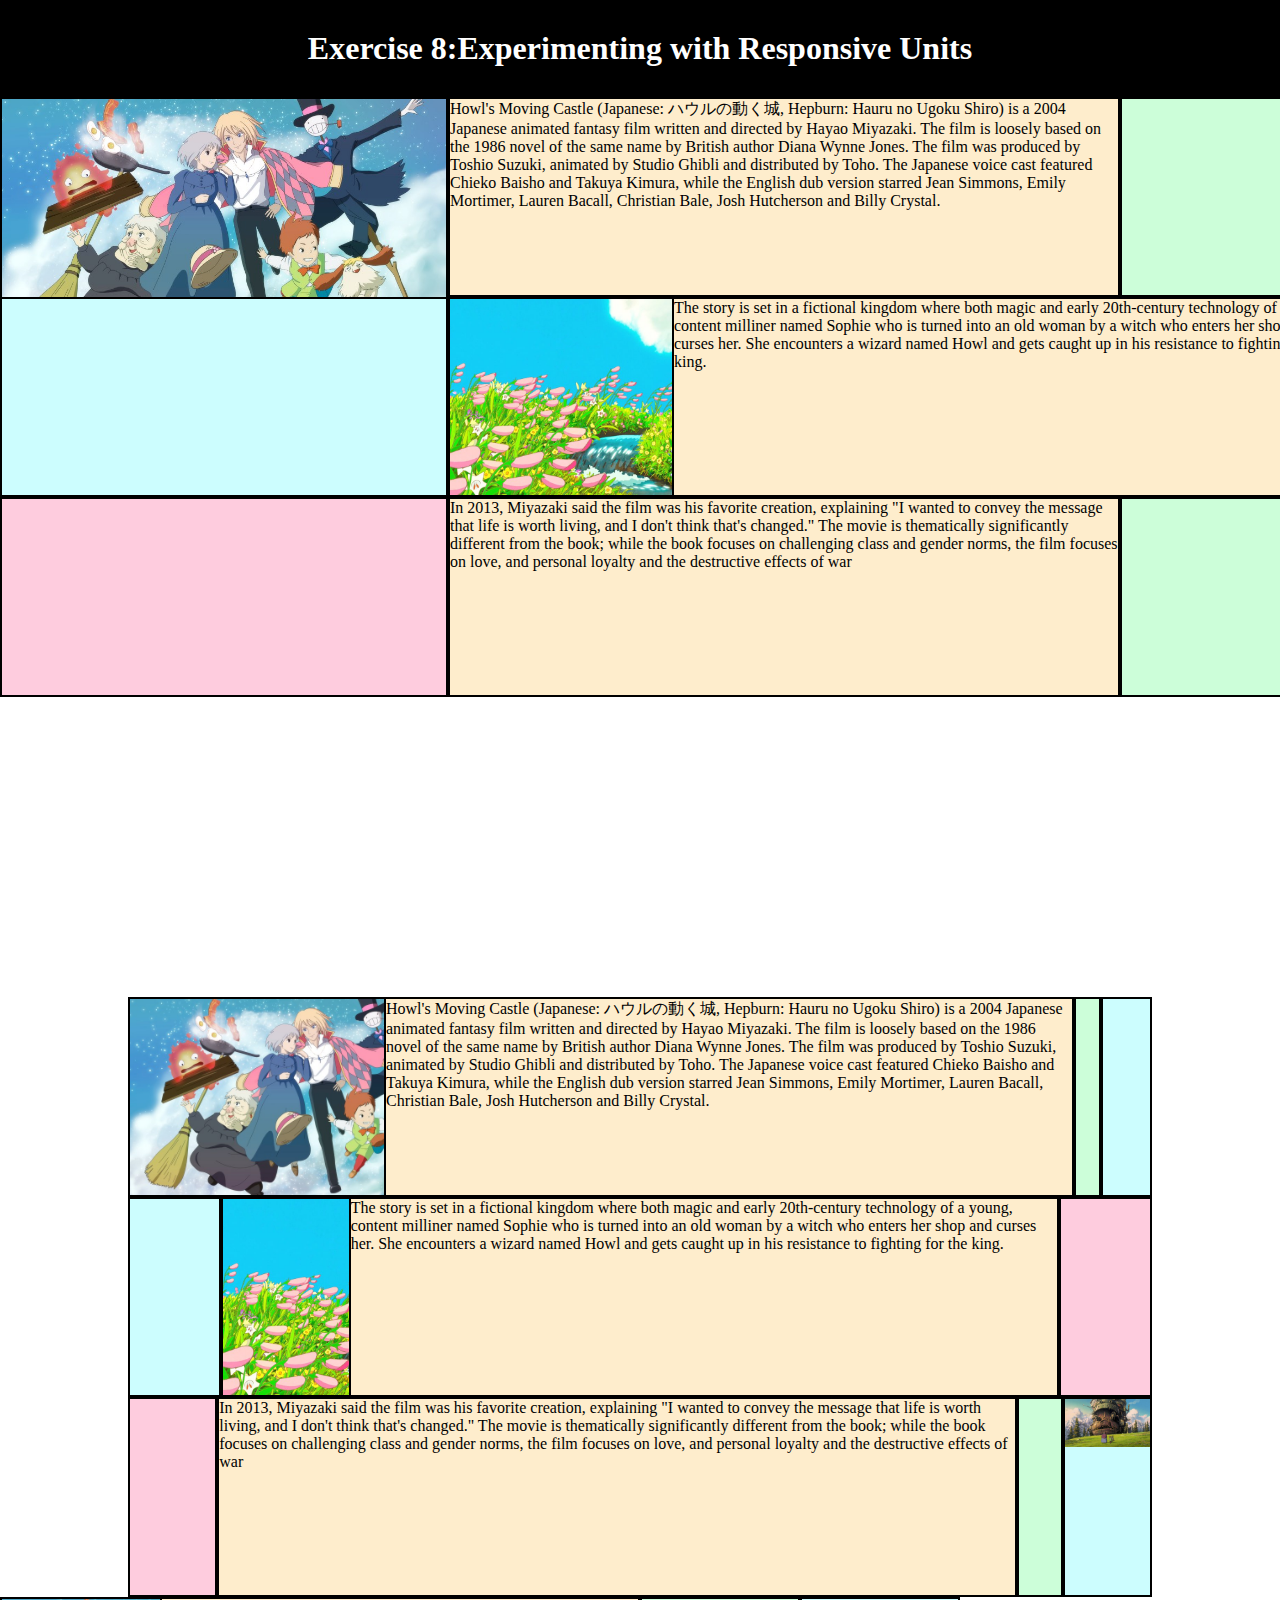
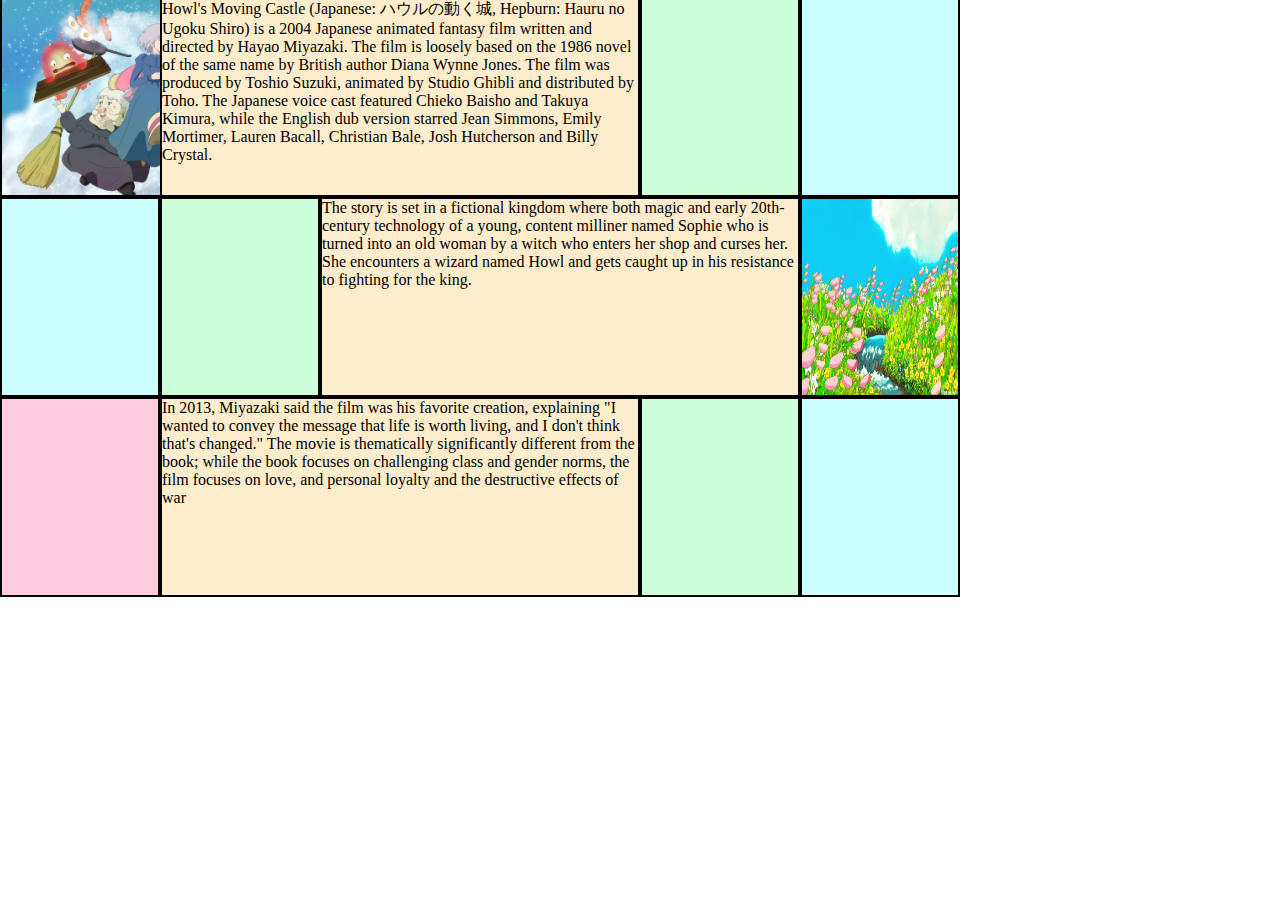
<file: ex8_student-files/index.html>
<!DOCTYPE html>
<html lang="en" dir="ltr">

<head>
  <!--  Beginning of code snippet to tell device to determine the websites dimensions based on viewport size   -->
  <meta name="viewport" content="width=device-width, initial-scale=1, shrink-to-fit=no">
  <meta charset="utf-8">
  <title>Exercise 8 – Responsive Units</title>
  <link rel="stylesheet" href="assets/styles.css">
</head>

<body>

  <header>
    <h1><span>Exercise 8:</span>Experimenting with Responsive Units</h1>
  </header>

  <!-- Static Section Begin -->
  <section class="static">
    <!-- Row 1 Begin -->
    <div class="row">
      <div class="quarter_column">
       <img width="100%" src="assets/howl1.jpg" alt="">
      </div>
      <div class="three-eighths_column">
        <p>Howl's Moving Castle (Japanese: ハウルの動く城, Hepburn: Hauru no Ugoku Shiro)
          is a 2004 Japanese animated fantasy film written and directed by Hayao Miyazaki.
          The film is loosely based on the 1986 novel of the same name by British author
          Diana Wynne Jones. The film was produced by Toshio Suzuki, animated by Studio
          Ghibli and distributed by Toho. The Japanese voice cast featured Chieko Baisho
          and Takuya Kimura, while the English dub version starred Jean Simmons, Emily Mortimer,
          Lauren Bacall, Christian Bale, Josh Hutcherson and Billy Crystal.</p>
      </div>
      <div class="eighth_column">

      </div>
      <div class="extra quarter_column">

      </div>
    </div>
    <!-- Row 2 Begin -->
    <div class="row">
      <div class="extra quarter_column">

      </div>
      <div class="eighth_column">
       <img height="100%" src="assets/howl3.jpg" alt="">
      </div>
      <div class="three-eighths_column">
       <p>The story is set in a fictional kingdom where both magic and early 20th-century technology
          of a young, content milliner named Sophie who is turned into an old woman by a witch who enters
          her shop and curses her. She encounters a wizard named Howl and gets caught up in his resistance
          to fighting for the king.</p>
      </div>
      <div class="quarter_column">

      </div>
    </div>
    <!-- Row 3 Begin -->
    <div class="row">
      <div class="quarter_column">

      </div>
      <div class="three-eighths_column">
       <p>In 2013, Miyazaki said the film was his favorite creation, explaining "I wanted to convey the
         message that life is worth living, and I don't think that's changed." The movie is thematically
         significantly different from the book; while the book focuses on challenging class and gender norms,
         the film focuses on love, and personal loyalty and the destructive effects of war</p>
      </div>
      <div class="eighth_column">

      </div>
      <div class="extra quarter_column">
       <img width="100%" height="100%" src="assets/howl2.jpg" alt="">
      </div>
    </div>
  </section>
  <!-- Static Section end -->

  <!-- HYBRID Section Begins -->
  <section class="hybrid">
    <!-- Row 1 Begin -->
    <div class="row">
      <div class="quarter_column">
      <img height="100%" src="assets/howl1.jpg" alt="">
      </div>
      <div class="three-eighths_column">
        <p>Howl's Moving Castle (Japanese: ハウルの動く城, Hepburn: Hauru no Ugoku Shiro)
          is a 2004 Japanese animated fantasy film written and directed by Hayao Miyazaki.
          The film is loosely based on the 1986 novel of the same name by British author
          Diana Wynne Jones. The film was produced by Toshio Suzuki, animated by Studio
          Ghibli and distributed by Toho. The Japanese voice cast featured Chieko Baisho
          and Takuya Kimura, while the English dub version starred Jean Simmons, Emily Mortimer,
          Lauren Bacall, Christian Bale, Josh Hutcherson and Billy Crystal.</p>
      </div>
      <div class="eighth_column">

      </div>
      <div class="extra quarter_column">

      </div>
    </div>
    <!-- Row 2 Begin -->
    <div class="row">
      <div class="extra quarter_column">

      </div>
      <div class="eighth_column">
       <img height="100%" src="assets/howl3.jpg" alt="">
      </div>
      <div class="three-eighths_column">
        <p>The story is set in a fictional kingdom where both magic and early 20th-century technology
           of a young, content milliner named Sophie who is turned into an old woman by a witch who enters
           her shop and curses her. She encounters a wizard named Howl and gets caught up in his resistance
           to fighting for the king.</p>
      </div>
      <div class="quarter_column">

      </div>
    </div>
    <!-- Row 3 Begin -->
    <div class="row">
      <div class="quarter_column">

      </div>
      <div class="three-eighths_column">
        <p>In 2013, Miyazaki said the film was his favorite creation, explaining "I wanted to convey the
          message that life is worth living, and I don't think that's changed." The movie is thematically
          significantly different from the book; while the book focuses on challenging class and gender norms,
          the film focuses on love, and personal loyalty and the destructive effects of war</p>
      </div>
      <div class="eighth_column">

      </div>
      <div class="extra quarter_column">
       <img width="100%" src="assets/howl2.jpg" alt="">
      </div>
    </div>
  </section>
  <!-- HYBRID Section ENDS -->

  <!-- Responsive Section Begins -->
  <section class="responsive">
    <!-- Row 1 Begin -->
    <div class="row">
      <div class="quarter_column">
       <img  height="100%" src="assets/howl1.jpg" alt="">
      </div>
      <div class="three-eighths_column">
        <p>Howl's Moving Castle (Japanese: ハウルの動く城, Hepburn: Hauru no Ugoku Shiro)
          is a 2004 Japanese animated fantasy film written and directed by Hayao Miyazaki.
          The film is loosely based on the 1986 novel of the same name by British author
          Diana Wynne Jones. The film was produced by Toshio Suzuki, animated by Studio
          Ghibli and distributed by Toho. The Japanese voice cast featured Chieko Baisho
          and Takuya Kimura, while the English dub version starred Jean Simmons, Emily Mortimer,
          Lauren Bacall, Christian Bale, Josh Hutcherson and Billy Crystal.</p>
      </div>
      <div class="eighth_column">

      </div>
      <div class="extra quarter_column">

      </div>
    </div>
    <!-- Row 2 Begin -->
    <div class="row">
      <div class="extra quarter_column">

      </div>
      <div class="eighth_column">

      </div>
      <div class="three-eighths_column">
        <p>The story is set in a fictional kingdom where both magic and early 20th-century technology
           of a young, content milliner named Sophie who is turned into an old woman by a witch who enters
           her shop and curses her. She encounters a wizard named Howl and gets caught up in his resistance
           to fighting for the king.</p>
      </div>
      <div class="quarter_column">
<img width="100%" height="100%"src="assets/howl3.jpg" alt="">
      </div>
    </div>
    <!-- Row 3 Begin -->
    <div class="row">
      <div class="quarter_column">

      </div>
      <div class="three-eighths_column">
        <p>In 2013, Miyazaki said the film was his favorite creation, explaining "I wanted to convey the
          message that life is worth living, and I don't think that's changed." The movie is thematically
          significantly different from the book; while the book focuses on challenging class and gender norms,
          the film focuses on love, and personal loyalty and the destructive effects of war</p>
      </div>
      <div class="eighth_column">

      </div>
      <div class="extra quarter_column">

      </div>
    </div>
  </section>
  <!-- Responsive Section ENDS -->



</body>

</html>
</file>
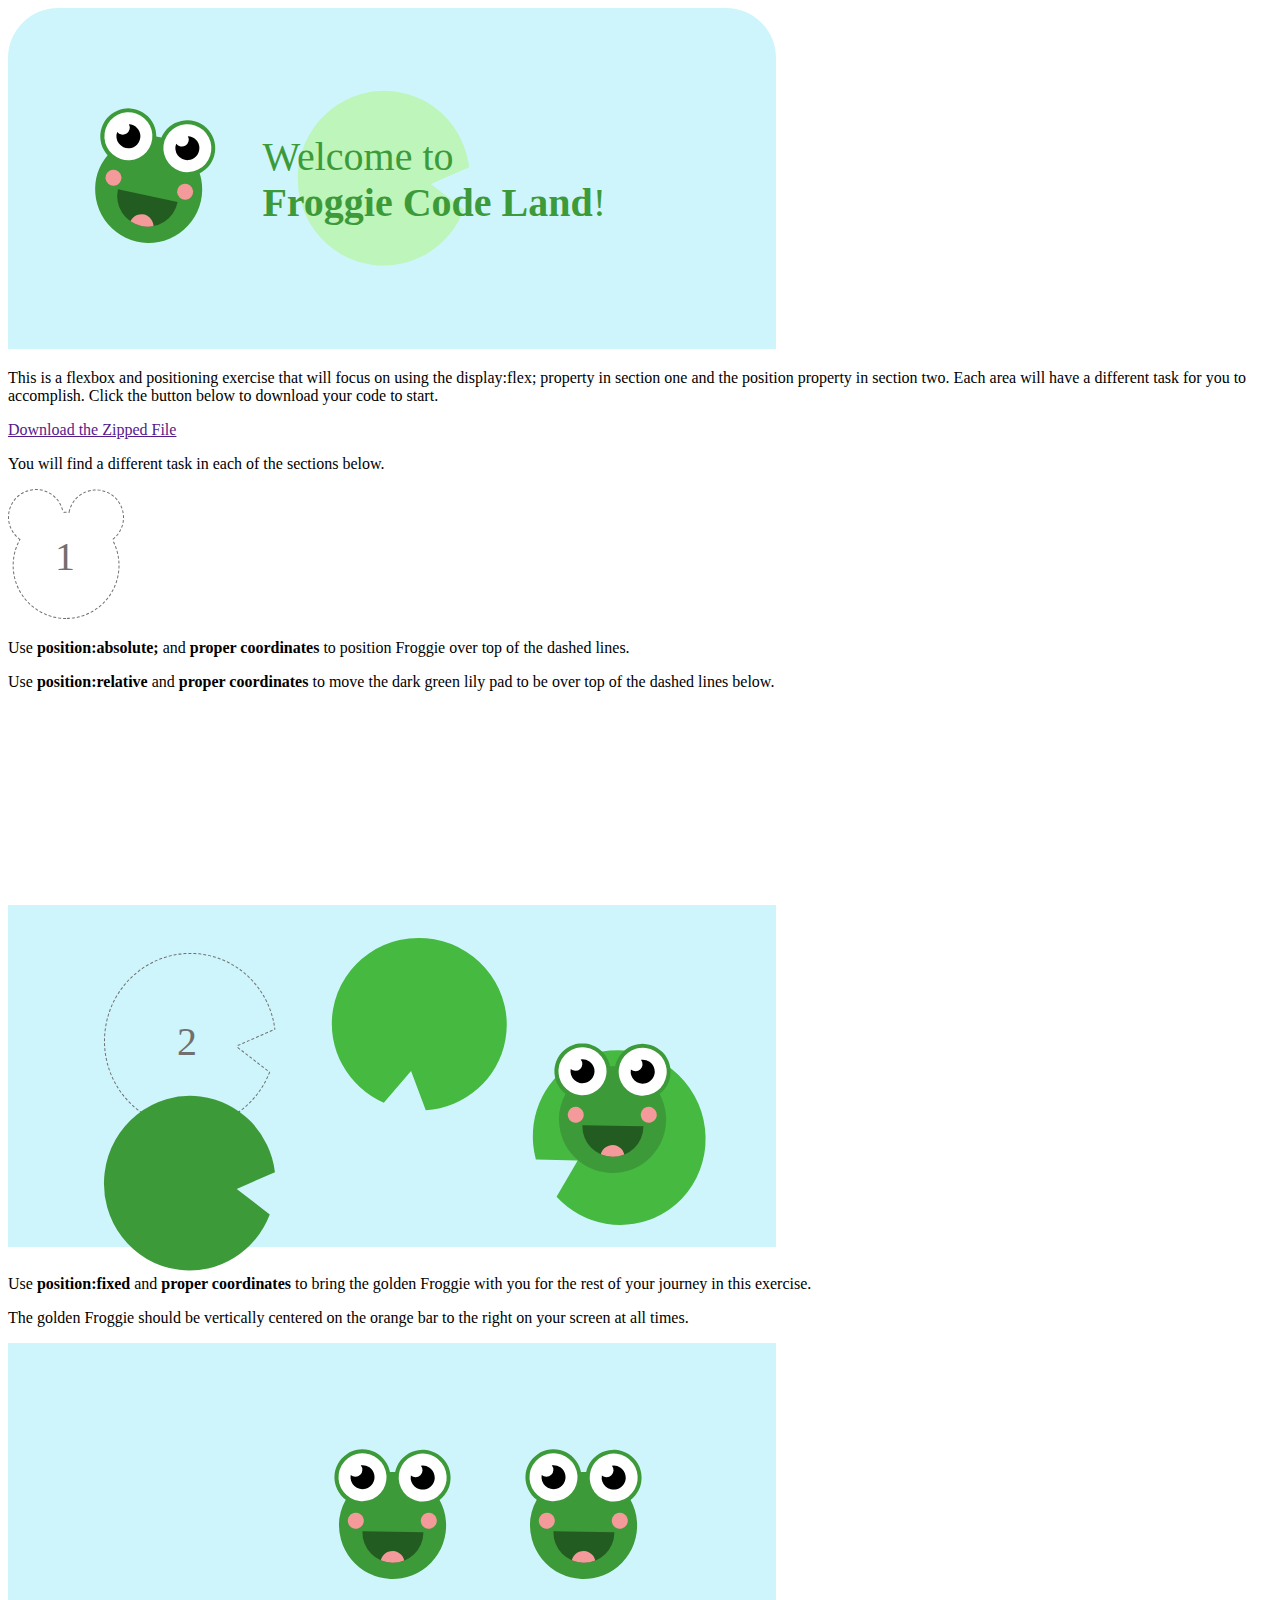
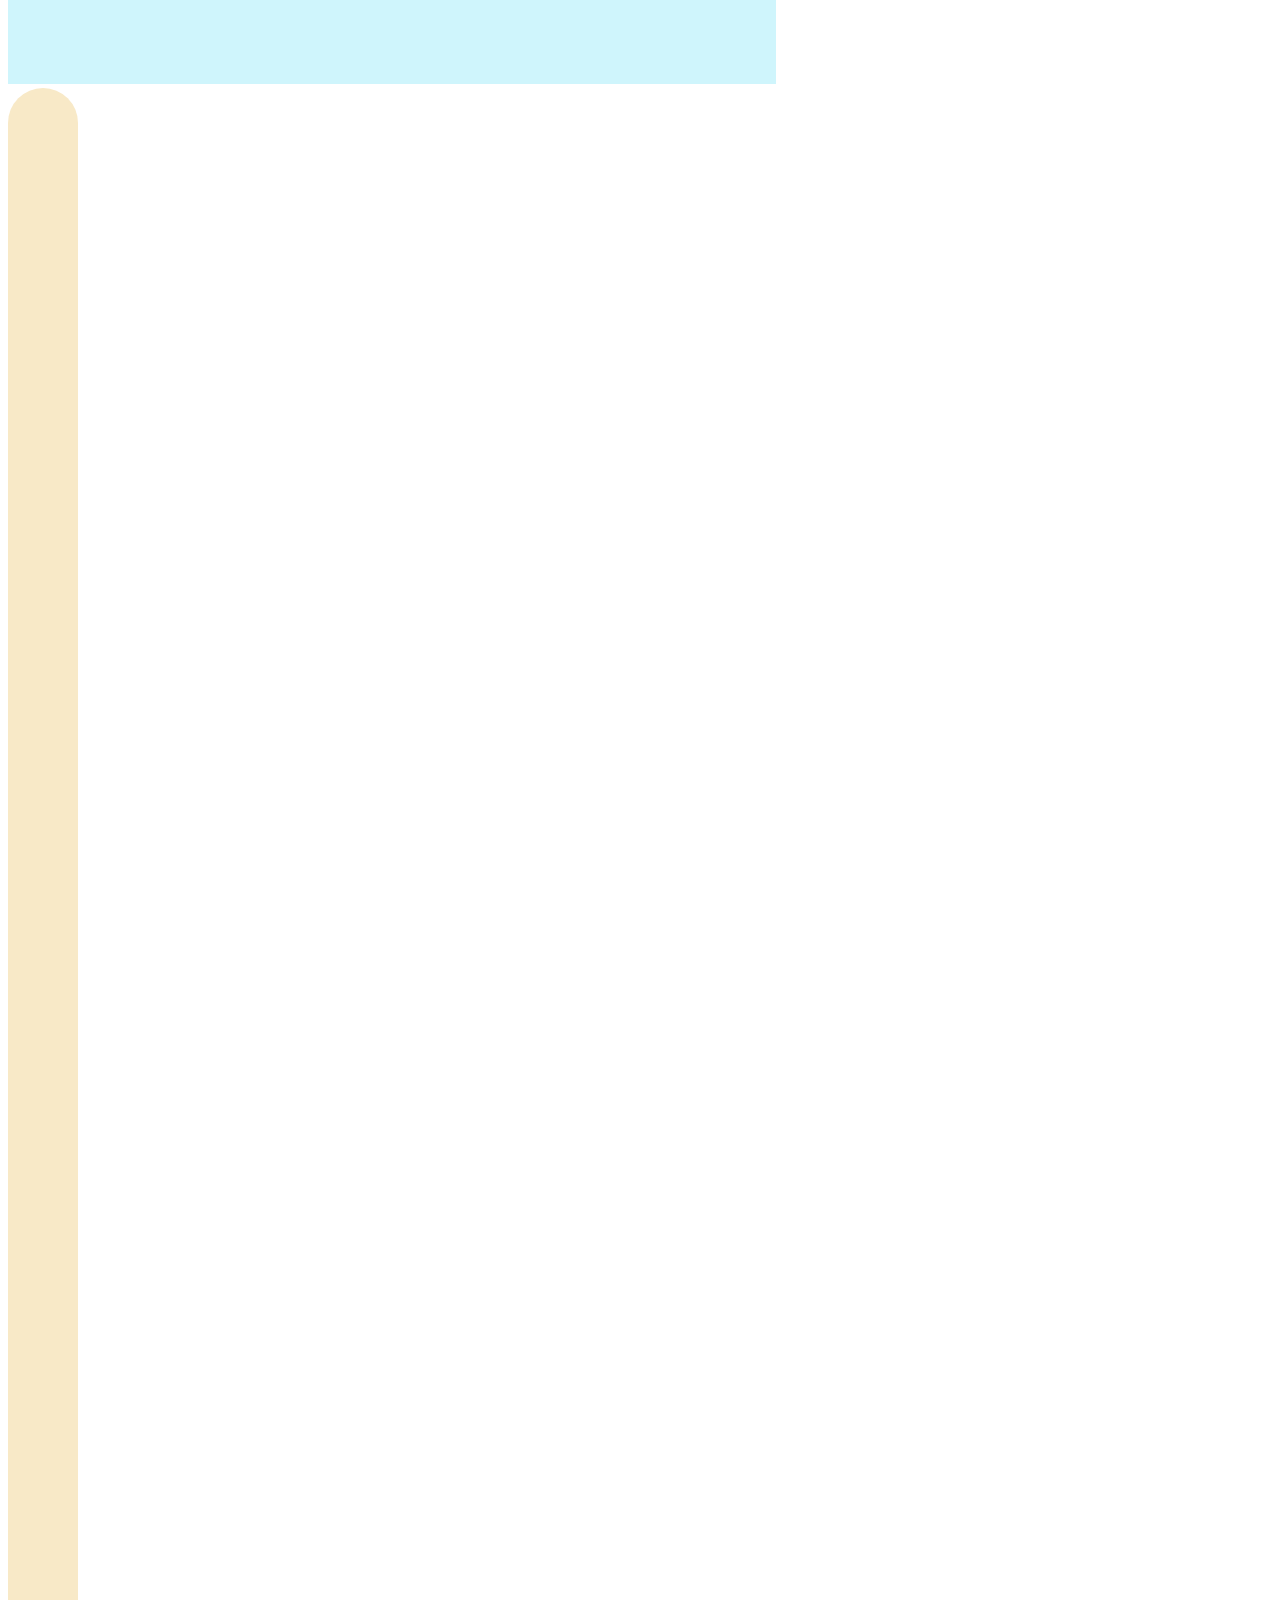
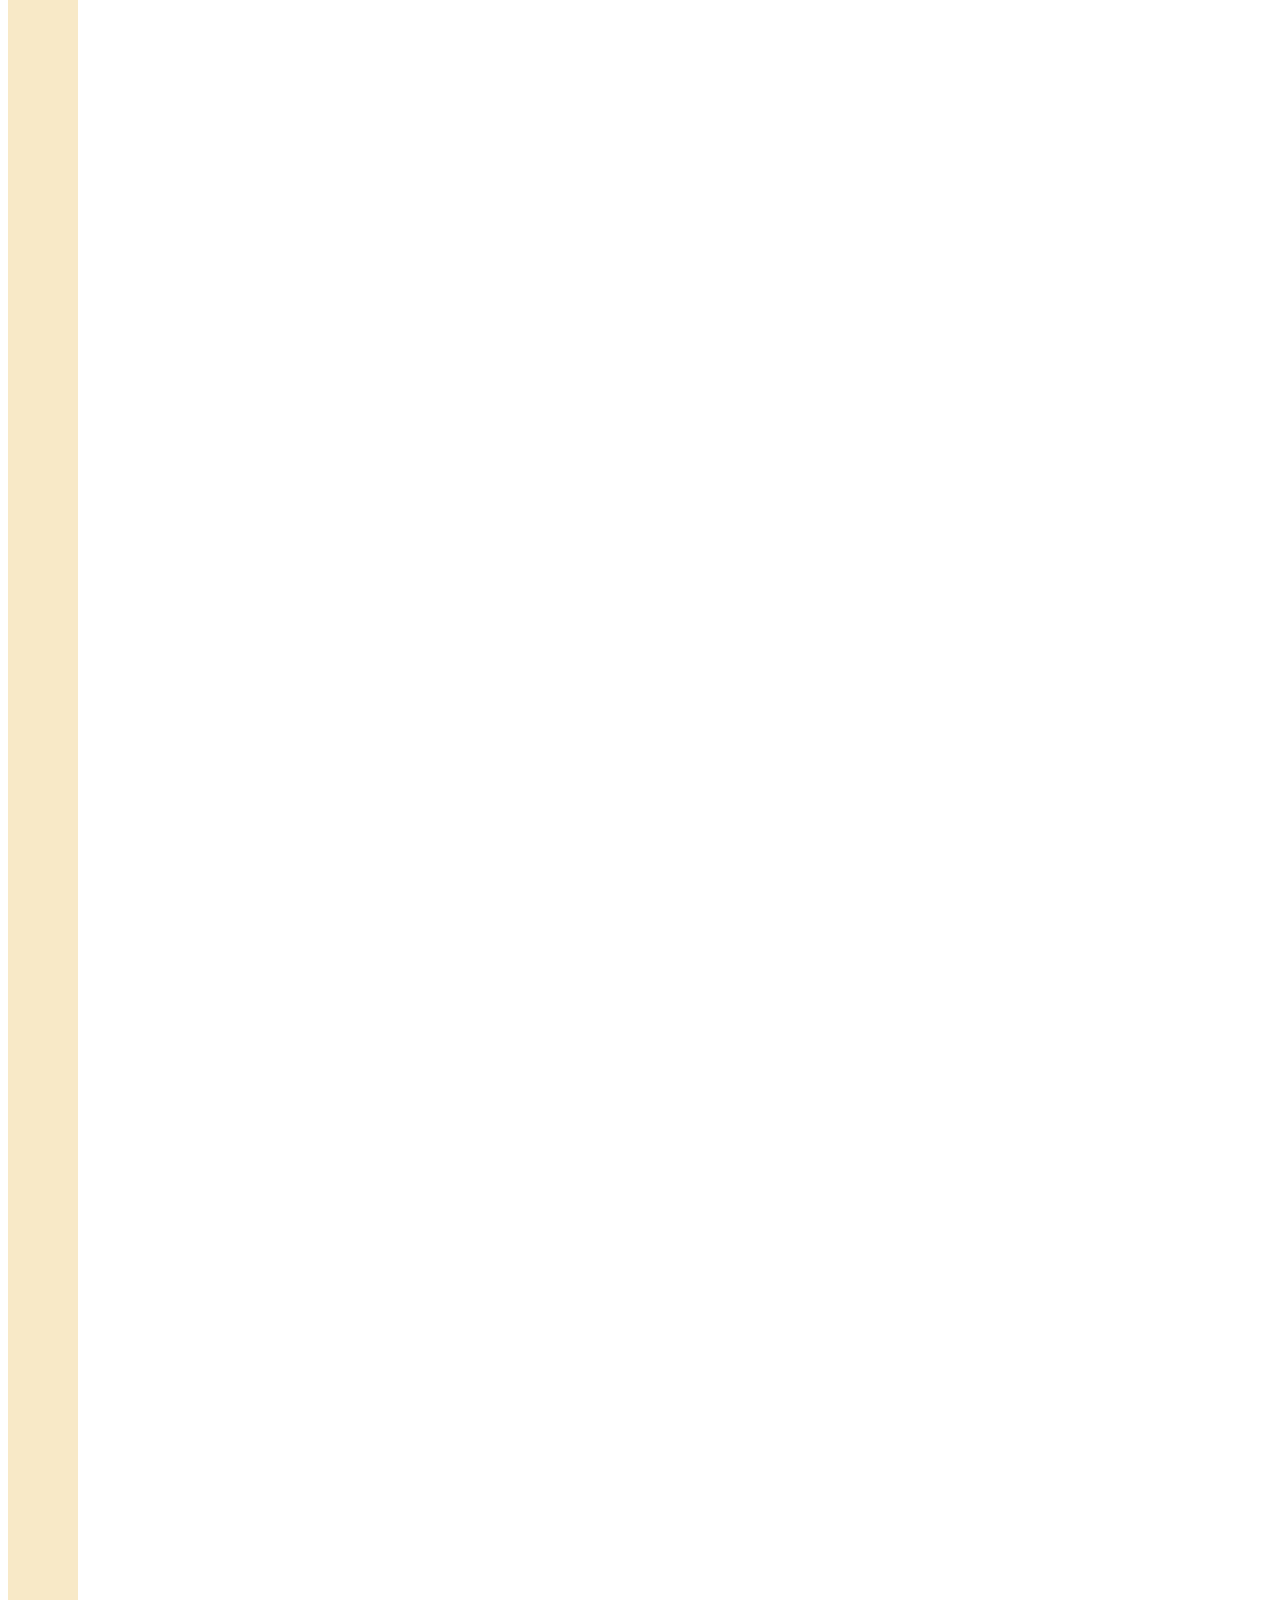
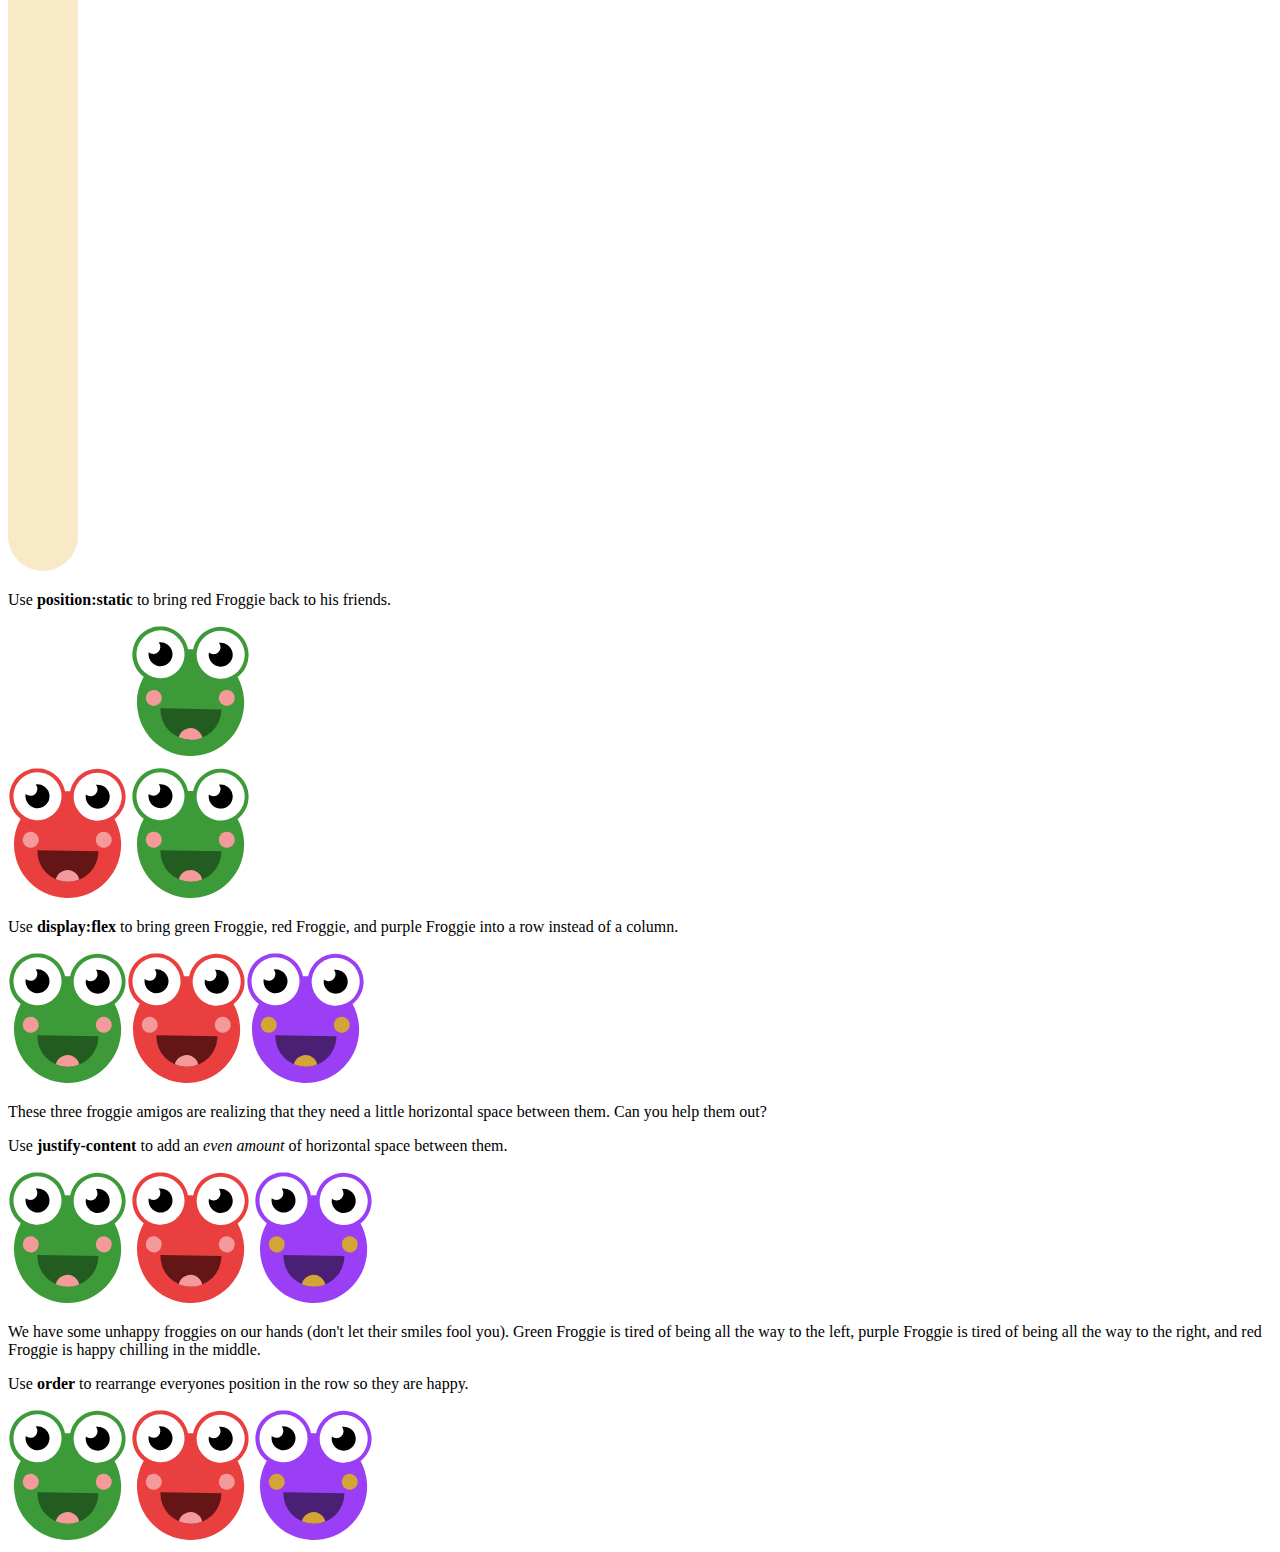
<file: project1/exercise4/index.html>
<!DOCTYPE html>
<html lang="en" dir="ltr">

<head>
  <meta charset="utf-8">
  <title>Exercise 4: Positioning Objects</title>
  <link href="https://fonts.googleapis.com/css?family=Space+Mono:400,400i,700&display=swap" rel="stylesheet">
  <link rel="stylesheet" href="https://jordanagk.github.io/exercises/exercise-4/ex4_positioning/assets/styles.css">
  <!-- <link rel="stylesheet" href="https://jordanagk.github.io/exercises/exercise-4/ex4_positioning/assets/final-answers.css"> -->
  <link rel="stylesheet" href="assets/your-answers.css">


</head>

<body>
  <div class="container">
    <!-- begin Intro section -->
    <img class="lineup" src="assets/header.svg" alt="">

    <div class="white-paragraph intro-section">
      <p>This is a flexbox and positioning exercise that will focus on using the display:flex; property in section one and the position property in section two. Each area will have a different task for you to accomplish. Click the button below to
        download your code to start.</p>

      <a id="download-button" href="" download>Download the Zipped File</a>

      <p>You will find a different task in each of the sections below.</p>
    </div>
    <!-- end Intro section -->

    <!-- begin Absolute section -->
    <div id="pro-one" class="fix-blue">
      <img src="assets/frog-head-1.svg" alt="">
      <!-- Move the #green-froggie to sit over top of the frog-head-1.svg by using position:absolute and the proper coordinates. -->
      <img id="green-froggie" src="assets/green-froggie.svg" alt="">
      <p>Use <b>position:absolute;</b> and <b>proper coordinates</b> to position Froggie over top of the dashed lines.</p>
    </div>
    <!-- end Absolute Section -->

    <!-- Begin Relative Section -->
    <div class="white-paragraph">
      <p>Use <b>position:relative</b> and <b>proper coordinates</b> to move the dark green lily pad to be over top of the dashed lines below.</p>
    </div>
    <div class="rel-green">
      <!-- Move the #rel-lily-pad to sit over top of the dotted outline with the number 2 by using position:relative and the proper coordinates. -->
      <img id="rel-lily-pad" src="assets/lily-pad.svg" alt="">
    </div>
    <img class="lineup rel-blue" src="assets/rel-blue.svg" alt="">
    <!-- end Relative section -->

    <!-- begin Fixed section -->
    <div class="white-paragraph">
      <p>Use <b>position:fixed</b> and <b>proper coordinates</b> to bring the <span class="froggie gold">golden Froggie</span> with you for the rest of your journey in this exercise.</p>
      <p>The <span class="froggie gold">golden Froggie</span> should be vertically centered on the orange bar to the right on your screen at all times.</p>
    </div>
    <div class="pos-rel fix-blue">
      <img src="assets/fix-blue.svg" alt="">
      <!-- Move the #gold-froggie to sit over top of the orange rounded rectangle on the right side of the screen by using position:fixed and the proper coordinates. -->
      <img id="gold-froggie" src="assets/gold-froggie.svg" alt="">
    </div>
    <img id="fix-rec" class="lineup" src="assets/fix-rounded-rectangle.svg" alt="">
    <!-- end Fixed section -->

    <!-- begin Static section -->
    <div class="white-paragraph">
      <p>Use <b>position:static</b> to bring <span class="red froggie">red Froggie</span> back to his friends.</p>
    </div>
    <img id="red-froggie" src="assets/red-froggie.svg" alt="">
    <img class="dis-blo" src="assets/sta-frogs.svg" alt="">
    <!-- end Static section -->

    <!-- Begin Flexbox Section 1 -->
    <section class="flexbox">
      <div class="white-paragraph">
        <!-- Use display:flex to make all three froggies line up in a row. Remember display:flex needs to be applied to the PARENT element in order to work. -->
        <p>Use <b>display:flex</b> to bring <span class="green froggie">green Froggie</span>, <span class="red froggie">red Froggie</span>, and <span class="purple froggie">purple Froggie</span> into a row instead of a column.</p>
      </div>
      <div class="flexbox-frogs-1">
        <img src="assets/green-froggie.svg" alt="">
        <img src="assets/red-froggie.svg" alt="">
        <img src="assets/purple-froggie.svg" alt="">
      </div>
    </section>
    <!-- end Flexbox Section 1 -->

    <!-- Begin Flexbox Section 2 -->
    <section class="flexbox">
      <div class="white-paragraph">
        <p>These three froggie amigos are realizing that they need a little horizontal space between them. Can you help them out?</p>

        <p>Use <b>justify-content</b> to add an <em>even amount</em> of horizontal space between them.</p>
      </div>
      <div class="flexbox-frogs-2">
        <img src="assets/green-froggie.svg" alt="">
        <img src="assets/red-froggie.svg" alt="">
        <img src="assets/purple-froggie.svg" alt="">
      </div>
    </section>
    <!-- end Flexbox Section 2 -->

    <!-- Begin Flexbox Section 3 -->
    <section class="flexbox">
      <div class="white-paragraph">
        <p>We have some unhappy froggies on our hands (don't let their smiles fool you). <span class="green froggie">Green Froggie</span> is tired of being all the way to the left, <span class="purple froggie">purple Froggie</span> is tired of being all the way to the right, and <span class="red froggie">red Froggie</span> is happy chilling in the middle. </p>

          <p>Use <b>order</b> to rearrange everyones position in the row so they are happy.</p>
      </div>
      <div class="flexbox-frogs-3">
        <img id="unhappy-green" src="assets/green-froggie.svg" alt="">
        <img id="happy-red" src="assets/red-froggie.svg" alt="">
        <img id="unhappy-purple" src="assets/purple-froggie.svg" alt="">
      </div>
    </section>
    <!-- end Flexbox Section 3 -->




  </div>
  <!-- end of .container div -->
</body>

</html>
</file>
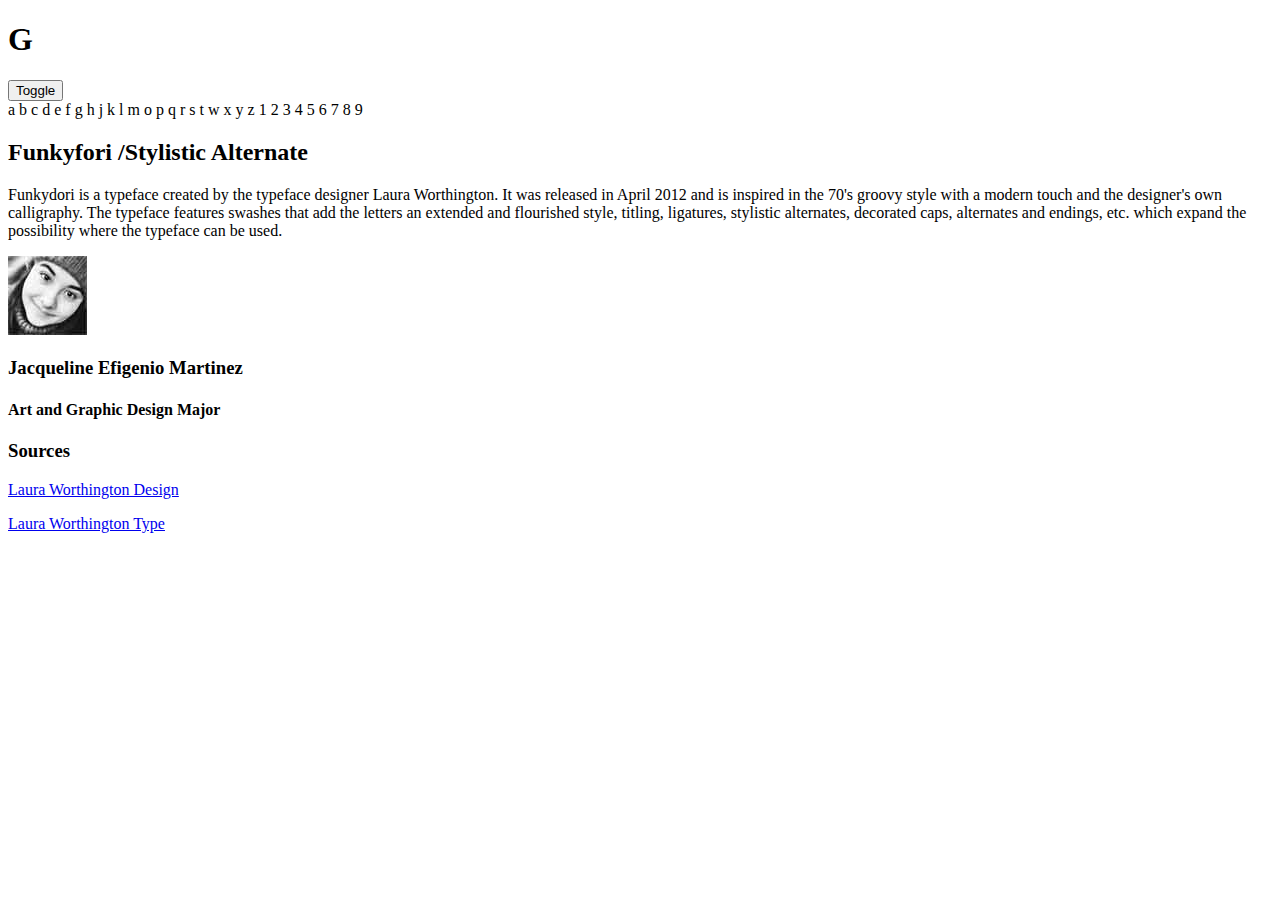
<file: project1/exercise1.html>
<!DOCTYPE html>
<html>
  <head>
    <title> Jacqueline's Letterform</title>
    </head>
    <body>
        <h1>G</h1>
        <button type="button" name="button">Toggle</button>
            <div>
            a  b  c  d  e  f  g  h  j  k  l  m  o  p  q
            r  s  t  w  x  y  z  1  2  3  4  5  6  7  8  9
          </div>
          <section>
              <h2>Funkyfori /Stylistic Alternate</h2>
              <p>Funkydori is a typeface created by the typeface designer Laura Worthington. It was released in April 2012 and
                 is inspired in the 70's groovy style with a modern touch and the designer's own calligraphy.
                 The typeface features swashes that add the letters an extended and flourished style, titling, ligatures, stylistic alternates,
                 decorated caps, alternates and endings, etc. which expand the possibility where the typeface can be used.</p>
          </section>
      <footer>
        <img src="assets/jacquelineimage.jpg"alt="">
             <h3>Jacqueline Efigenio Martinez</h3>
             <h4>Art and Graphic Design Major</h4>


            <h3>Sources</h3>
            <p>
                <a href="https://lauraworthingtondesign.com/products/collections/funkydori-family">Laura Worthington Design</a></p>

            <p>
                <a href="https://fonts.adobe.com/foundries/laura-worthington-type">Laura Worthington Type</a></p>



    </body>
</html>
</file>
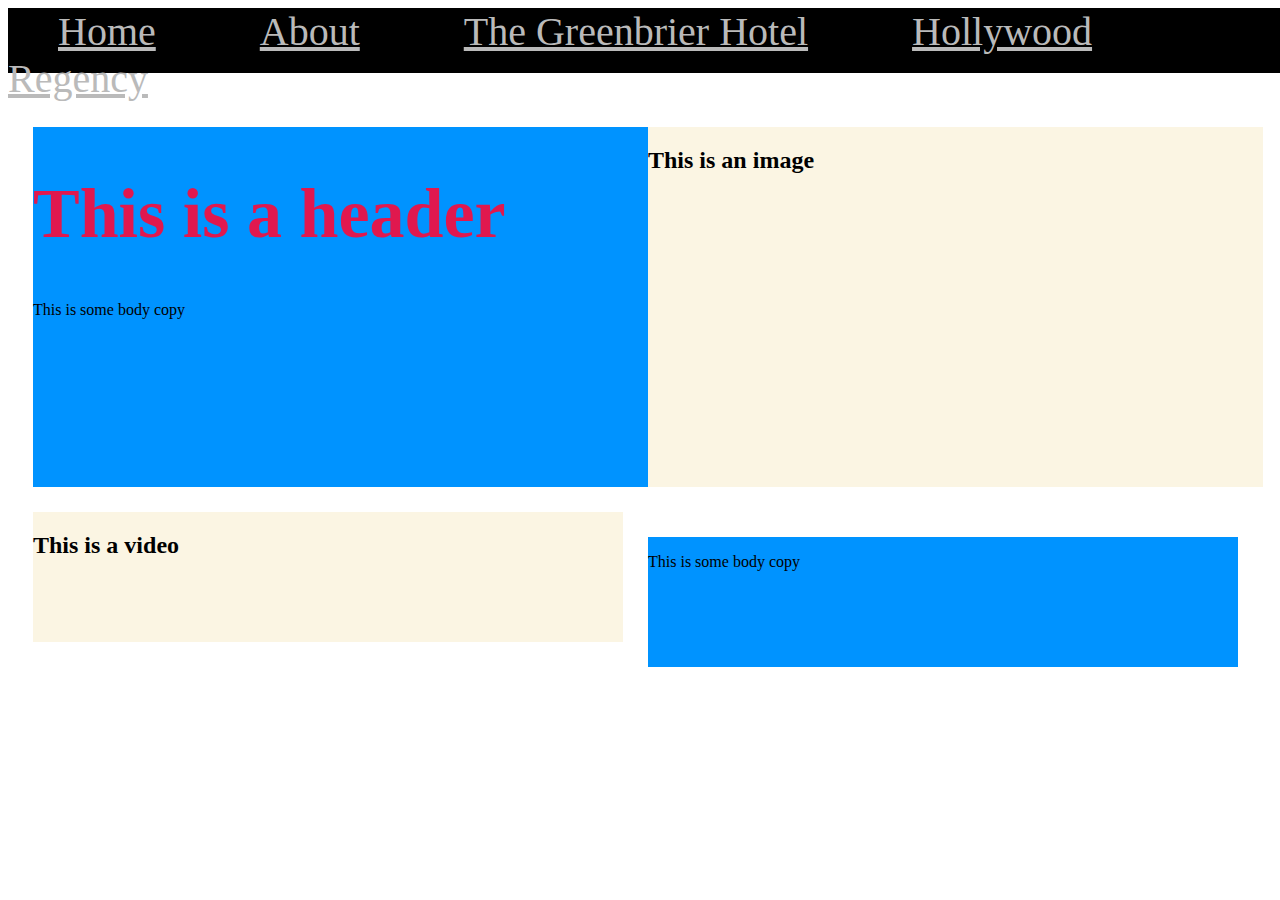
<file: project2/about/about.html>
<!DOCTYPE html>
<html lang="en" dir="ltr">

<head>
  <meta charset="utf-8" />
  <title>About</title>
  <link rel="stylesheet" href="assets/about.css">
</head>

<body>
  <nav>
    <a href="#">Home</a>
    <a href="#">About</a>
    <a href="#">The Greenbrier Hotel</a>
    <a href="#">Hollywood Regency</a>

  <section class="header-body-image">
  <div class="header-bodycopy">
    <h1>This is a header</h1>
    <p>This is some body copy</p>
  </div>
  <div class="image">
    <h2>This is an image</h2>
  </div>
  </section>

  <section class="video-bodycopy">
    <div class="video">
    <h2>This is a video</h2>
    </div>

    <div class="video-bodycopy">
    <p>This is some body copy</p>
    </div>
  </section>

</body>

</html>
</file>
<file: ex8_student-files/assets/styles.css>
/* Style Sheet for Exercise 8 Responsive Units */
* {
  margin: 0;
  padding: 0;
  box-sizing: border-box;
}

header {
  width: 100vw;
  background: #000000;
  color: #ffffff;
  text-align: center;
  padding:30px;
}

section {
  margin-bottom:300px;
}

.row {
  display: flex;
}

.row div {
  height:200px;
}

/* COLORS */

.eighth_column {
  background:#ccfed9;
  border: 2.5px solid #000000;
}

.quarter_column {
  background:#feccde;
  border: 2.5px solid #000000;
}

.extra.quarter_column {
  background:#ccfdfe;
  border: 2.5px solid #000000;
}

.three-eighths_column {
  background: #feedcc;
  border: 2.5px solid #000000;
}


/* Static Section */
.static {
  width: 1792px;

}

.static .eighth_column {
  width: 224px;

}

.static .quarter_column {
  width: 448px;

}

.static .three-eighths_column {
  width: 672px;

}

/* Hybrid Section */
.hybrid {
  width: 1024px;
  margin: 0 auto;

}

.hybrid .eighth_column {
  width: 12.5%;

}

.hybrid .quarter_column {
 width: 25%;
}

.hybrid .three-eighths_column {
 width: 33.3333333333;
}


/* Responsive Section */
.responsive {
 width: 100vw;
}

.responsive .eighth_column {
 width: 12.5%;
}

.responsive .quarter_column {
 width: 12.5%;
}

.responsive .three-eighths_column {
 width: 37.5%;
}





/* ******************** NOTES BELOW *******************

************Different Units & their Breakdowns
Static screen width = 1792px
1/8 = eighth_column width = 224px
1/4 = quarter_column width = 448px
3/8 = three-eighths_column width = 672px


Responsive Screen width = 100vw
1/8 = eighth_column width = 12.5vw
1/4 = quarter_column width = 25vw
3/8 = three-eighths_column width = 37.5vw


Static + Responsive
width of parent object = 1024px
1/8 = eighth_column width = 12.5%
1/4 = quarter_column width = 25%
3/8 = three-eighths_column width = 37.5%



************Colors

light-red – #feccde
light-orange — #feedcc
light-green – #ccfed9
light-blue – #ccfdfe

*/
</file>
<file: project1/exercise4/assets/your-answers.css>
/* This is the stylesheet where you will be putting your answers for Exercise 4: Positioning Objects */

/* PROPERTIES you will be using in this exercise include:
postion, top, left, right, order, display, justify-content, and z-index. */


#green-froggie {
  position: absolute;
  left: 553px;
  top: 1042px;
}

#pro-one {

}

#red-froggie {
  position: static;
}

#gold-froggie {
  position: fixed;
  top: 150px;
  left: 1561px;
  z-index: 9999;
}

#rel-lily-pad {
  position: relative;
  top: 379px;
  left: 86px;
}

.flexbox-frogs-1 {
  display: inline-flex;
}

.flexbox-frogs-2 {
  justify-content: space-between;

}

#unhappy-green {
flex-direction: row;
order: 3;
}

#happy-red {
 flex-direction: row;
 order: 2;
}

#unhappy-purple {
  flex-direction: row;
  order: 1;

}
</file>
<file: project2/about/assets/about.css>
body {
  background-color: white;
  width: 100vw;
  height: 768px;
}

nav {
  background-color: black;
  height: 65px;
  width: 100vw;
}

nav a{
  color: #BABABA;
  font-size: 40px;
  margin: 50px;
}

.header-body-image {
  display: flex;
  margin: 25px;
}

section div.header-bodycopy {
  width: 100vw;
  height: 360px;
  background-color: #0093FF;
  position: relative;

}

section div.image {
  top: 119px;
  right: 752px;
  width: 100vw;
  height: 360px;
  background-color: #FBF5E3;
}

h1 {
  color: #E0184E;
  top: 151px;
  right: 84px;
  font-size: 70px;
}

.video-bodycopy {
  display: flex;
  margin: 25px;
}

section div.video{
  top: 565px;
  right: 84px;
  width: 100vw;
  height: 130px;
  background-color: #FBF5E3;
}

section div.video-bodycopy{
  top: 555px;
  right: 424px;
  width: 100vw;
  height: 130px;
  background-color: #0093FF;
}
</file>
